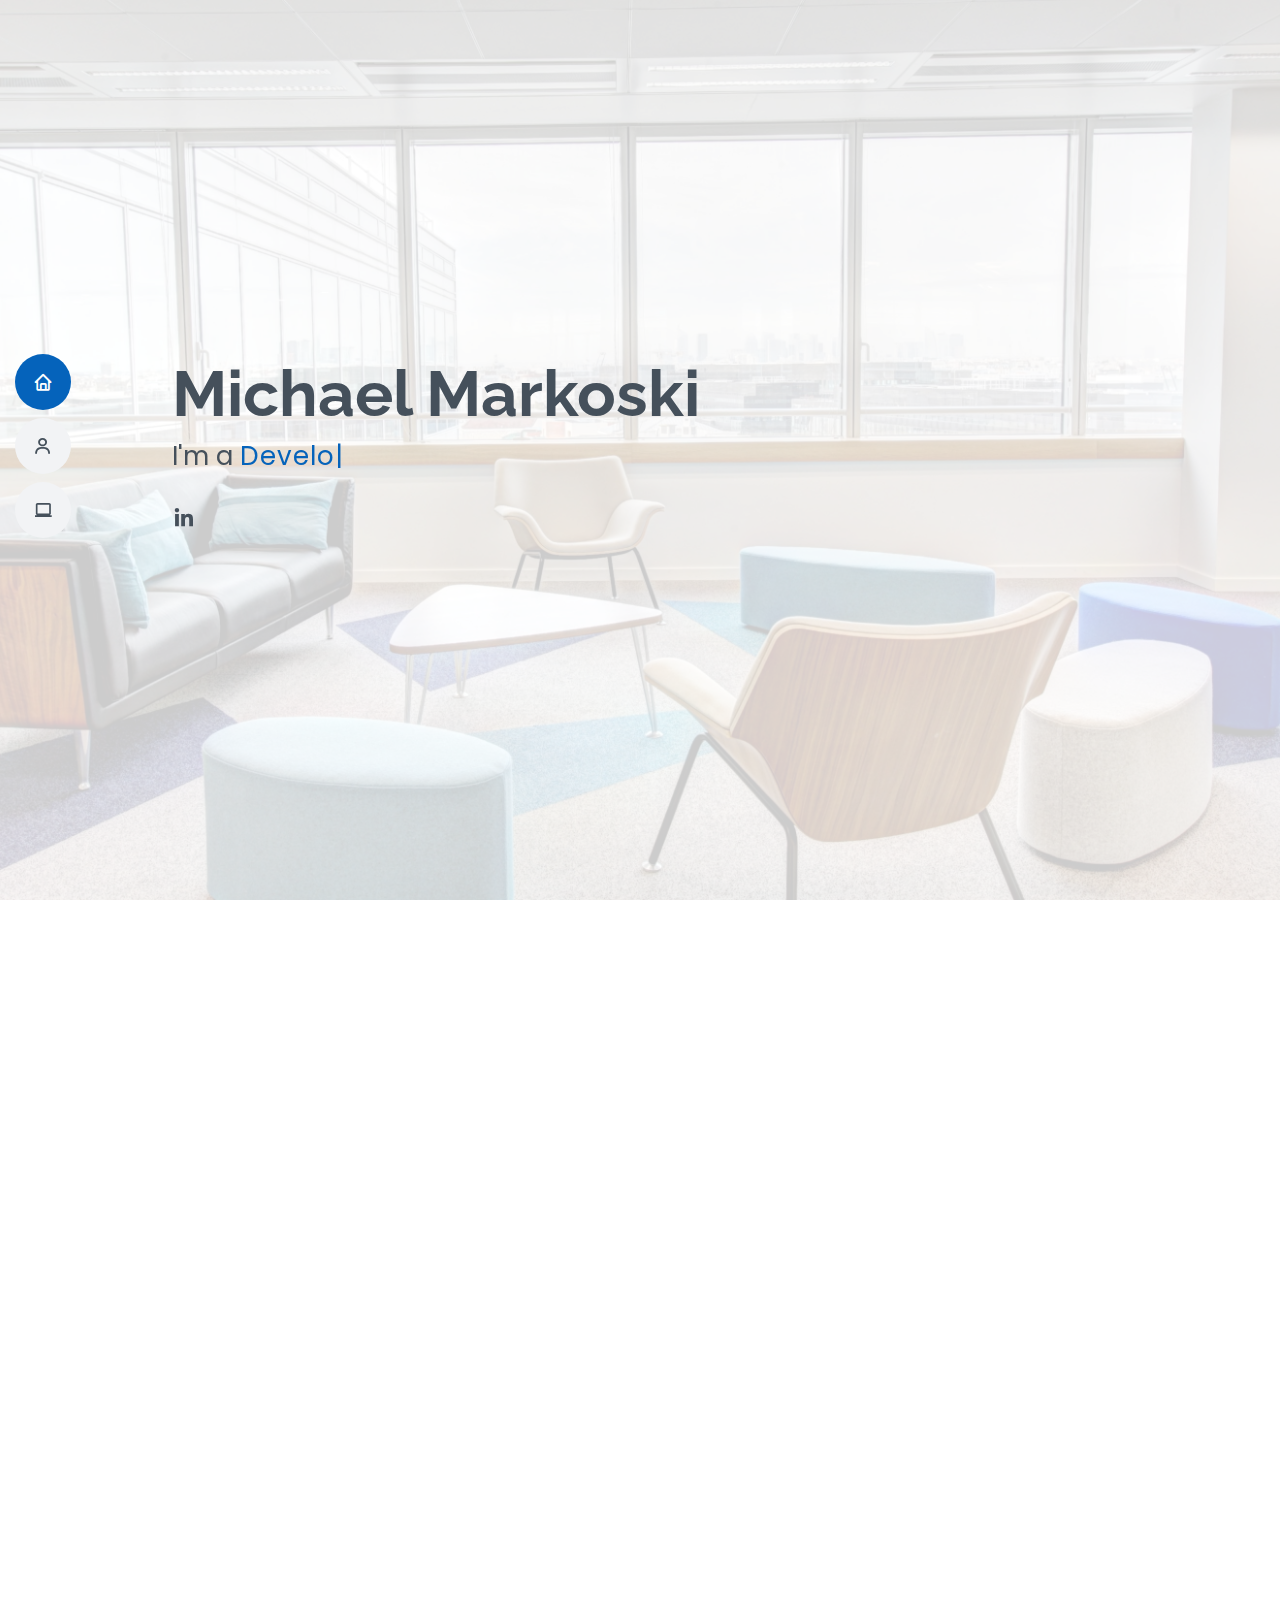
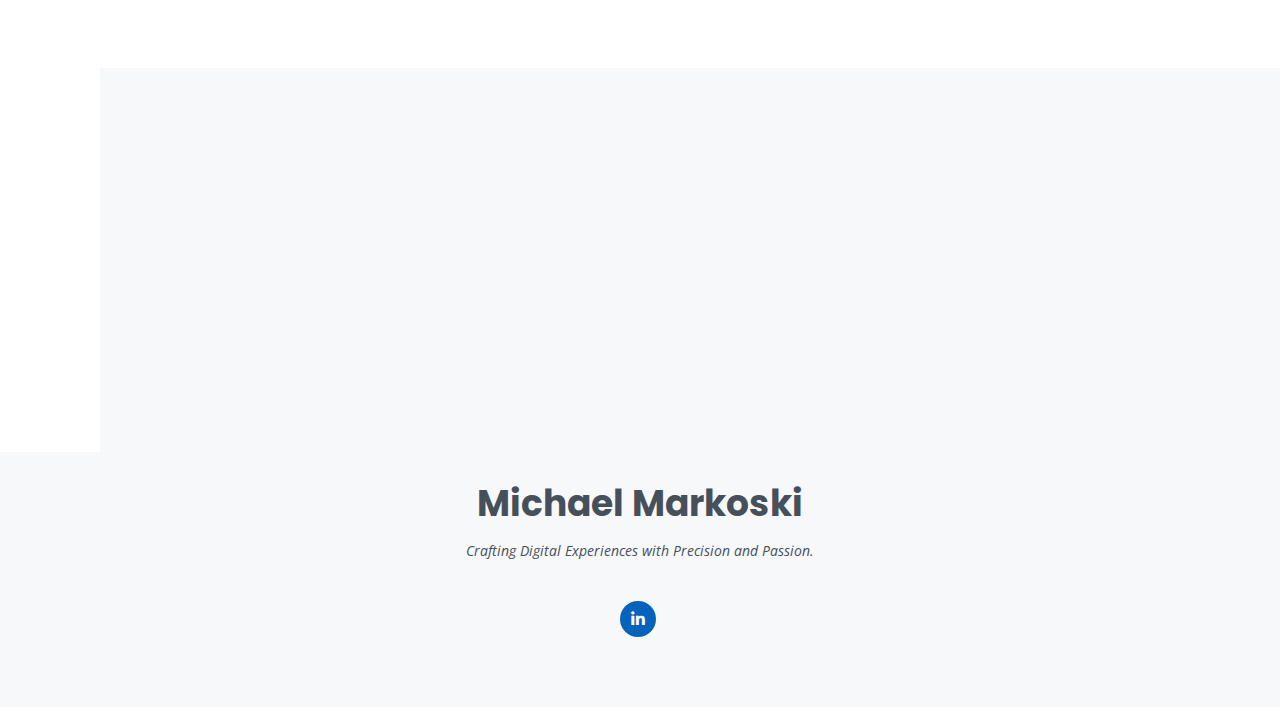
<file: index.html>
<!DOCTYPE html>
<html lang="en">

<head>
  <meta charset="utf-8">
  <meta content="width=device-width, initial-scale=1.0" name="viewport">

  <title>Michael Markoski Resume</title>
  <meta content="" name="description">
  <meta content="" name="keywords">

  <!-- Favicons -->
  <link href="assets/img/favicon.png" rel="icon">
  <link href="assets/img/apple-touch-icon.png" rel="apple-touch-icon">

  <!-- Google Fonts -->
  <link href="https://fonts.googleapis.com/css?family=Open+Sans:300,300i,400,400i,600,600i,700,700i|Raleway:300,300i,400,400i,500,500i,600,600i,700,700i|Poppins:300,300i,400,400i,500,500i,600,600i,700,700i" rel="stylesheet">

  <!-- Vendor CSS Files -->
  <link href="assets/vendor/aos/aos.css" rel="stylesheet">
  <link href="assets/vendor/bootstrap/css/bootstrap.min.css" rel="stylesheet">
  <link href="assets/vendor/bootstrap-icons/bootstrap-icons.css" rel="stylesheet">
  <link href="assets/vendor/boxicons/css/boxicons.min.css" rel="stylesheet">
  <link href="assets/vendor/glightbox/css/glightbox.min.css" rel="stylesheet">
  <link href="assets/vendor/swiper/swiper-bundle.min.css" rel="stylesheet">

  <!-- Template Main CSS File -->
  <link href="assets/css/style.css" rel="stylesheet">

</head>

<body>

  <!-- ======= Mobile nav toggle button ======= -->
  <!-- <button type="button" class="mobile-nav-toggle d-xl-none"><i class="bi bi-list mobile-nav-toggle"></i></button> -->
  <i class="bi bi-list mobile-nav-toggle d-xl-none"></i>
  <!-- ======= Header ======= -->
  <header id="header" class="d-flex flex-column justify-content-center">

    <nav id="navbar" class="navbar nav-menu">
      <ul>
        <li><a href="#hero" class="nav-link scrollto active"><i class="bx bx-home"></i> <span>Home</span></a></li>
        <li><a href="#about" class="nav-link scrollto"><i class="bx bx-user"></i> <span>About</span></a></li>
        <li><a href="#skills" class="nav-link scrollto"><i class="bx bx-laptop"></i> <span>Skills</span></a></li>
        <!-- <li><a href="#portfolio" class="nav-link scrollto"><i class="bx bx-book-content"></i> <span>Portfolio</span></a></li> -->
        <!-- <li><a href="#services" class="nav-link scrollto"><i class="bx bx-server"></i> <span>Services</span></a></li> -->
      </ul>
    </nav><!-- .nav-menu -->

  </header><!-- End Header -->

  <!-- ======= Hero Section ======= -->
  <section id="hero" class="d-flex flex-column justify-content-center">
    <div class="container" data-aos="zoom-in" data-aos-delay="100">
      <h1>Michael Markoski</h1>
      <p>I'm a <span class="typed" data-typed-items="Developer, Designer, Freelancer"></span></p>
      <div class="social-links">
        <!-- <a href="#" class="twitter"><i class="bx bxl-twitter"></i></a>
        <a href="#" class="facebook"><i class="bx bxl-facebook"></i></a>
        <a href="#" class="instagram"><i class="bx bxl-instagram"></i></a>
        <a href="#" class="google-plus"><i class="bx bxl-skype"></i></a> -->
        <a href="https://www.linkedin.com/in/exportsmedia/" class="linkedin" target="_blank"><i class="bx bxl-linkedin" aria-hidden="true"></i><span class="visually-hidden">Linkedin</span></a>
      </div>
    </div>
  </section><!-- End Hero -->

  <main id="main">

    <!-- ======= About Section ======= -->
    <section id="about" class="about">
      <div class="container" data-aos="fade-up">

        <div class="section-title">
          <h2>About</h2>
        </div>

        <div class="row">
          <div class="col-lg-4">
            <img src="assets/img/profile-img.jpg" class="img-fluid" alt="">
          </div>
          <div class="col-lg-8 pt-4 pt-lg-0 content">
            <h3>Software Engineer</h3>
            <div class="row">
              <div class="col-lg-6">
                <ul>
                  <li><i class="bi bi-chevron-right"></i> <strong>City:</strong> <span>San Diego, USA</span></li>
                </ul>
              </div>
              <!--
              <div class="col-lg-6">
                <ul>
                  <li><i class="bi bi-chevron-right"></i> <strong>Freelance:</strong> <span>Available</span></li>
                </ul>
              </div>
              -->
            </div>
            <p>
              Michael is a seasoned PHP web application developer with a passion for crafting elegant and efficient digital solutions. With over a decade of experience in the field, he has honed his skills to deliver top-notch web applications that seamlessly blend functionality, aesthetics, and performance.
            </p>
            <p>
              Throughout his career, Michael has contributed to a wide range of projects, from small startups to large enterprises. He has a keen eye for detail, a knack for understanding client needs, and a commitment to staying on the cutting edge of web development trends. His expertise extends to front-end technologies, back-end development, and database design, allowing him to create holistic solutions that meet and exceed client expectations.
            </p>
            <p>
              Michael is not only a developer but also a mentor who enjoys sharing his knowledge with others. He believes in the power of collaboration and regularly participates in open-source projects and developer communities. He thrives on challenges and is always eager to take on new and exciting projects that push the boundaries of what web applications can achieve.
            </p>
            <p>
              When he's not coding, you can find Michael exploring the latest developments in technology, enjoying outdoor adventures, or simply relaxing with a good book. His dedication to his craft and his commitment to delivering exceptional web applications make him a sought-after developer in the industry.
            </p>
          </div>
        </div>

      </div>
    </section><!-- End About Section -->

    <!-- ======= Skills Section ======= -->
    <section id="skills" class="skills section-bg">
      <div class="container" data-aos="fade-up">

        <div class="section-title">
          <h2>Skills</h2>
          <p>Crafting Digital Experiences with Precision and Passion.</p>
        </div>

        <div class="row skills-content">

            <div class="col-lg-3">
              <ul>
                <li><i class="bi bi-chevron-right"></i> <strong>HTML / CSS</strong></li>
                <li><i class="bi bi-chevron-right"></i> <strong>Javascript / jQuery</strong></li>
                <li><i class="bi bi-chevron-right"></i> <strong>PHP</strong></li>
              </ul>
            </div>
            <div class="col-lg-3">
              <ul>
                <li><i class="bi bi-chevron-right"></i> <strong>JSON</strong></li>
                <li><i class="bi bi-chevron-right"></i> <strong>REST APIs</strong></li>
                <li><i class="bi bi-chevron-right"></i> <strong>MYSQL</strong></li>
              </ul>
            </div>
            <div class="col-lg-3">
              <ul>
                <li><i class="bi bi-chevron-right"></i> <strong>Git & Github</strong></li>
                <li><i class="bi bi-chevron-right"></i> <strong>Cross-browser Compatibility</strong></li>
                <li><i class="bi bi-chevron-right"></i> <strong>Cloud & Application Security</strong></li>
              </ul>
            </div>
            <div class="col-lg-3">
              <ul>
                <li><i class="bi bi-chevron-right"></i> <strong>WordPress</strong></li>
                <li><i class="bi bi-chevron-right"></i> <strong>MVC Frameworks</strong></li>
                <li><i class="bi bi-chevron-right"></i> <strong>G-Suite / Office365</strong></li>
              </ul>
            </div>

        </div>

      </div>
    </section><!-- End Skills Section -->


    <!-- ======= Portfolio Section =======
    <section id="portfolio" class="portfolio section-bg">
      <div class="container" data-aos="fade-up">

        <div class="section-title">
          <h2>Portfolio</h2>
          <p>Magnam dolores commodi suscipit. Necessitatibus eius consequatur ex aliquid fuga eum quidem. Sit sint consectetur velit. Quisquam quos quisquam cupiditate. Et nemo qui impedit suscipit alias ea. Quia fugiat sit in iste officiis commodi quidem hic quas.</p>
        </div>

        <div class="row">
          <div class="col-lg-12 d-flex justify-content-center" data-aos="fade-up" data-aos-delay="100">
            <ul id="portfolio-flters">
              <li data-filter="*" class="filter-active">All</li>
              <li data-filter=".filter-app">App</li>
              <li data-filter=".filter-card">Card</li>
              <li data-filter=".filter-web">Web</li>
            </ul>
          </div>
        </div>

        <div class="row portfolio-container" data-aos="fade-up" data-aos-delay="200">

          <div class="col-lg-4 col-md-6 portfolio-item filter-app">
            <div class="portfolio-wrap">
              <img src="assets/img/portfolio/portfolio-1.jpg" class="img-fluid" alt="">
              <div class="portfolio-info">
                <h4>App 1</h4>
                <p>App</p>
                <div class="portfolio-links">
                  <a href="assets/img/portfolio/portfolio-1.jpg" data-gallery="portfolioGallery" class="portfolio-lightbox" title="App 1"><i class="bx bx-plus"></i></a>
                  <a href="portfolio-details.html" class="portfolio-details-lightbox" data-glightbox="type: external" title="Portfolio Details"><i class="bx bx-link"></i></a>
                </div>
              </div>
            </div>
          </div>

          <div class="col-lg-4 col-md-6 portfolio-item filter-web">
            <div class="portfolio-wrap">
              <img src="assets/img/portfolio/portfolio-2.jpg" class="img-fluid" alt="">
              <div class="portfolio-info">
                <h4>Web 3</h4>
                <p>Web</p>
                <div class="portfolio-links">
                  <a href="assets/img/portfolio/portfolio-2.jpg" data-gallery="portfolioGallery" class="portfolio-lightbox" title="Web 3"><i class="bx bx-plus"></i></a>
                  <a href="portfolio-details.html" class="portfolio-details-lightbox" data-glightbox="type: external" title="Portfolio Details"><i class="bx bx-link"></i></a>
                </div>
              </div>
            </div>
          </div>

          <div class="col-lg-4 col-md-6 portfolio-item filter-app">
            <div class="portfolio-wrap">
              <img src="assets/img/portfolio/portfolio-3.jpg" class="img-fluid" alt="">
              <div class="portfolio-info">
                <h4>App 2</h4>
                <p>App</p>
                <div class="portfolio-links">
                  <a href="assets/img/portfolio/portfolio-3.jpg" data-gallery="portfolioGallery" class="portfolio-lightbox" title="App 2"><i class="bx bx-plus"></i></a>
                  <a href="portfolio-details.html" class="portfolio-details-lightbox" data-glightbox="type: external" title="Portfolio Details"><i class="bx bx-link"></i></a>
                </div>
              </div>
            </div>
          </div>

          <div class="col-lg-4 col-md-6 portfolio-item filter-card">
            <div class="portfolio-wrap">
              <img src="assets/img/portfolio/portfolio-4.jpg" class="img-fluid" alt="">
              <div class="portfolio-info">
                <h4>Card 2</h4>
                <p>Card</p>
                <div class="portfolio-links">
                  <a href="assets/img/portfolio/portfolio-4.jpg" data-gallery="portfolioGallery" class="portfolio-lightbox" title="Card 2"><i class="bx bx-plus"></i></a>
                  <a href="portfolio-details.html" class="portfolio-details-lightbox" data-glightbox="type: external" title="Portfolio Details"><i class="bx bx-link"></i></a>
                </div>
              </div>
            </div>
          </div>

          <div class="col-lg-4 col-md-6 portfolio-item filter-web">
            <div class="portfolio-wrap">
              <img src="assets/img/portfolio/portfolio-5.jpg" class="img-fluid" alt="">
              <div class="portfolio-info">
                <h4>Web 2</h4>
                <p>Web</p>
                <div class="portfolio-links">
                  <a href="assets/img/portfolio/portfolio-5.jpg" data-gallery="portfolioGallery" class="portfolio-lightbox" title="Web 2"><i class="bx bx-plus"></i></a>
                  <a href="portfolio-details.html" class="portfolio-details-lightbox" data-glightbox="type: external" title="Portfolio Details"><i class="bx bx-link"></i></a>
                </div>
              </div>
            </div>
          </div>

          <div class="col-lg-4 col-md-6 portfolio-item filter-app">
            <div class="portfolio-wrap">
              <img src="assets/img/portfolio/portfolio-6.jpg" class="img-fluid" alt="">
              <div class="portfolio-info">
                <h4>App 3</h4>
                <p>App</p>
                <div class="portfolio-links">
                  <a href="assets/img/portfolio/portfolio-6.jpg" data-gallery="portfolioGallery" class="portfolio-lightbox" title="App 3"><i class="bx bx-plus"></i></a>
                  <a href="portfolio-details.html" class="portfolio-details-lightbox" data-glightbox="type: external" title="Portfolio Details"><i class="bx bx-link"></i></a>
                </div>
              </div>
            </div>
          </div>

          <div class="col-lg-4 col-md-6 portfolio-item filter-card">
            <div class="portfolio-wrap">
              <img src="assets/img/portfolio/portfolio-7.jpg" class="img-fluid" alt="">
              <div class="portfolio-info">
                <h4>Card 1</h4>
                <p>Card</p>
                <div class="portfolio-links">
                  <a href="assets/img/portfolio/portfolio-7.jpg" data-gallery="portfolioGallery" class="portfolio-lightbox" title="Card 1"><i class="bx bx-plus"></i></a>
                  <a href="portfolio-details.html" class="portfolio-details-lightbox" data-glightbox="type: external" title="Portfolio Details"><i class="bx bx-link"></i></a>
                </div>
              </div>
            </div>
          </div>

          <div class="col-lg-4 col-md-6 portfolio-item filter-card">
            <div class="portfolio-wrap">
              <img src="assets/img/portfolio/portfolio-8.jpg" class="img-fluid" alt="">
              <div class="portfolio-info">
                <h4>Card 3</h4>
                <p>Card</p>
                <div class="portfolio-links">
                  <a href="assets/img/portfolio/portfolio-8.jpg" data-gallery="portfolioGallery" class="portfolio-lightbox" title="Card 3"><i class="bx bx-plus"></i></a>
                  <a href="portfolio-details.html" class="portfolio-details-lightbox" data-glightbox="type: external" title="Portfolio Details"><i class="bx bx-link"></i></a>
                </div>
              </div>
            </div>
          </div>

          <div class="col-lg-4 col-md-6 portfolio-item filter-web">
            <div class="portfolio-wrap">
              <img src="assets/img/portfolio/portfolio-9.jpg" class="img-fluid" alt="">
              <div class="portfolio-info">
                <h4>Web 3</h4>
                <p>Web</p>
                <div class="portfolio-links">
                  <a href="assets/img/portfolio/portfolio-9.jpg" data-gallery="portfolioGallery" class="portfolio-lightbox" title="Web 3"><i class="bx bx-plus"></i></a>
                  <a href="portfolio-details.html" class="portfolio-details-lightbox" data-glightbox="type: external" title="Portfolio Details"><i class="bx bx-link"></i></a>
                </div>
              </div>
            </div>
          </div>

        </div>

      </div>
    </section>
    End Portfolio Section -->

    <!-- ======= Services Section ======= -->
    <!-- <section id="services" class="services">
      <div class="container" data-aos="fade-up">

        <div class="section-title">
          <h2>Services</h2>
          <p>Magnam dolores commodi suscipit. Necessitatibus eius consequatur ex aliquid fuga eum quidem. Sit sint consectetur velit. Quisquam quos quisquam cupiditate. Et nemo qui impedit suscipit alias ea. Quia fugiat sit in iste officiis commodi quidem hic quas.</p>
        </div>

        <div class="row">

          <div class="col-lg-4 col-md-6 d-flex align-items-stretch" data-aos="zoom-in" data-aos-delay="100">
            <div class="icon-box iconbox-blue">
              <div class="icon">
                <svg width="100" height="100" viewBox="0 0 600 600" xmlns="http://www.w3.org/2000/svg">
                  <path stroke="none" stroke-width="0" fill="#f5f5f5" d="M300,521.0016835830174C376.1290562159157,517.8887921683347,466.0731472004068,529.7835943286574,510.70327084640275,468.03025145048787C554.3714126377745,407.6079735673963,508.03601936045806,328.9844924480964,491.2728898941984,256.3432110539036C474.5976632858925,184.082847569629,479.9380746630129,96.60480741107993,416.23090153303,58.64404602377083C348.86323505073057,18.502131276798302,261.93793281208167,40.57373210992963,193.5410806939664,78.93577620505333C130.42746243093433,114.334589627462,98.30271207620316,179.96522072025542,76.75703585869454,249.04625023123273C51.97151888228291,328.5150500222984,13.704378332031375,421.85034740162234,66.52175969318436,486.19268352777647C119.04800174914682,550.1803526380478,217.28368757567262,524.383925680826,300,521.0016835830174"></path>
                </svg>
                <i class="bx bxl-dribbble"></i>
              </div>
              <h4><a href="">Lorem Ipsum</a></h4>
              <p>Voluptatum deleniti atque corrupti quos dolores et quas molestias excepturi</p>
            </div>
          </div>

          <div class="col-lg-4 col-md-6 d-flex align-items-stretch mt-4 mt-md-0" data-aos="zoom-in" data-aos-delay="200">
            <div class="icon-box iconbox-orange ">
              <div class="icon">
                <svg width="100" height="100" viewBox="0 0 600 600" xmlns="http://www.w3.org/2000/svg">
                  <path stroke="none" stroke-width="0" fill="#f5f5f5" d="M300,582.0697525312426C382.5290701553225,586.8405444964366,449.9789794690241,525.3245884688669,502.5850820975895,461.55621195738473C556.606425686781,396.0723002908107,615.8543463187945,314.28637112970534,586.6730223649479,234.56875336149918C558.9533121215079,158.8439757836574,454.9685369536778,164.00468322053177,381.49747125262974,130.76875717737553C312.15926192815925,99.40240125094834,248.97055460311594,18.661163978235184,179.8680185752513,50.54337015887873C110.5421016452524,82.52863877960104,119.82277516462835,180.83849132639028,109.12597500060166,256.43424936330496C100.08760227029461,320.3096726198365,92.17705696193138,384.0621239912766,124.79988738764834,439.7174275375508C164.83382741302287,508.01625554203684,220.96474134820875,577.5009287672846,300,582.0697525312426"></path>
                </svg>
                <i class="bx bx-file"></i>
              </div>
              <h4><a href="">Sed Perspiciatis</a></h4>
              <p>Duis aute irure dolor in reprehenderit in voluptate velit esse cillum dolore</p>
            </div>
          </div>

          <div class="col-lg-4 col-md-6 d-flex align-items-stretch mt-4 mt-lg-0" data-aos="zoom-in" data-aos-delay="300">
            <div class="icon-box iconbox-pink">
              <div class="icon">
                <svg width="100" height="100" viewBox="0 0 600 600" xmlns="http://www.w3.org/2000/svg">
                  <path stroke="none" stroke-width="0" fill="#f5f5f5" d="M300,541.5067337569781C382.14930387511276,545.0595476570109,479.8736841581634,548.3450877840088,526.4010558755058,480.5488172755941C571.5218469581645,414.80211281144784,517.5187510058486,332.0715597781072,496.52539010469104,255.14436215662573C477.37192572678356,184.95920475031193,473.57363656557914,105.61284051026155,413.0603344069578,65.22779650032875C343.27470386102294,18.654635553484475,251.2091493199835,5.337323636656869,175.0934190732945,40.62881213300186C97.87086631185822,76.43348514350839,51.98124368387456,156.15599469081315,36.44837278890362,239.84606092416172C21.716077023791087,319.22268207091537,43.775223500013084,401.1760424656574,96.891909868211,461.97329694683043C147.22146801428983,519.5804099606455,223.5754009179313,538.201503339737,300,541.5067337569781"></path>
                </svg>
                <i class="bx bx-tachometer"></i>
              </div>
              <h4><a href="">Magni Dolores</a></h4>
              <p>Excepteur sint occaecat cupidatat non proident, sunt in culpa qui officia</p>
            </div>
          </div>

          <div class="col-lg-4 col-md-6 d-flex align-items-stretch mt-4" data-aos="zoom-in" data-aos-delay="100">
            <div class="icon-box iconbox-yellow">
              <div class="icon">
                <svg width="100" height="100" viewBox="0 0 600 600" xmlns="http://www.w3.org/2000/svg">
                  <path stroke="none" stroke-width="0" fill="#f5f5f5" d="M300,503.46388370962813C374.79870501325706,506.71871716319447,464.8034551963731,527.1746412648533,510.4981551193396,467.86667711651364C555.9287308511215,408.9015244558933,512.6030010748507,327.5744911775523,490.211057578863,256.5855673507754C471.097692560561,195.9906835881958,447.69079081568157,138.11976852964426,395.19560036434837,102.3242989838813C329.3053358748298,57.3949838291264,248.02791733380457,8.279543830951368,175.87071277845988,42.242879143198664C103.41431057327972,76.34704239035025,93.79494320519305,170.9812938413882,81.28167332365135,250.07896920659033C70.17666984294237,320.27484674793965,64.84698225790005,396.69656628748305,111.28512138212992,450.4950937839243C156.20124167950087,502.5303643271138,231.32542653798444,500.4755392045468,300,503.46388370962813"></path>
                </svg>
                <i class="bx bx-layer"></i>
              </div>
              <h4><a href="">Nemo Enim</a></h4>
              <p>At vero eos et accusamus et iusto odio dignissimos ducimus qui blanditiis</p>
            </div>
          </div>

          <div class="col-lg-4 col-md-6 d-flex align-items-stretch mt-4" data-aos="zoom-in" data-aos-delay="200">
            <div class="icon-box iconbox-red">
              <div class="icon">
                <svg width="100" height="100" viewBox="0 0 600 600" xmlns="http://www.w3.org/2000/svg">
                  <path stroke="none" stroke-width="0" fill="#f5f5f5" d="M300,532.3542879108572C369.38199826031484,532.3153073249985,429.10787420159085,491.63046689027357,474.5244479745417,439.17860296908856C522.8885846962883,383.3225815378663,569.1668002868075,314.3205725914397,550.7432151929288,242.7694973846089C532.6665558377875,172.5657663291529,456.2379748765914,142.6223662098291,390.3689995646985,112.34683881706744C326.66090330228417,83.06452184765237,258.84405631176094,53.51806209861945,193.32584062364296,78.48882559362697C121.61183558270385,105.82097193414197,62.805066853699245,167.19869350419734,48.57481801355237,242.6138429142374C34.843463184063346,315.3850353017275,76.69343916112496,383.4422959591041,125.22947124332185,439.3748458443577C170.7312796277747,491.8107796887764,230.57421082200815,532.3932930995766,300,532.3542879108572"></path>
                </svg>
                <i class="bx bx-slideshow"></i>
              </div>
              <h4><a href="">Dele Cardo</a></h4>
              <p>Quis consequatur saepe eligendi voluptatem consequatur dolor consequuntur</p>
            </div>
          </div>

          <div class="col-lg-4 col-md-6 d-flex align-items-stretch mt-4" data-aos="zoom-in" data-aos-delay="300">
            <div class="icon-box iconbox-teal">
              <div class="icon">
                <svg width="100" height="100" viewBox="0 0 600 600" xmlns="http://www.w3.org/2000/svg">
                  <path stroke="none" stroke-width="0" fill="#f5f5f5" d="M300,566.797414625762C385.7384707136149,576.1784315230908,478.7894351017131,552.8928747891023,531.9192734346935,484.94944893311C584.6109503024035,417.5663521118492,582.489472248146,322.67544863468447,553.9536738515405,242.03673114598146C529.1557734026468,171.96086150256528,465.24506316201064,127.66468636344209,395.9583748389544,100.7403814666027C334.2173773831606,76.7482773500951,269.4350130405921,84.62216499799875,207.1952322260088,107.2889140133804C132.92018162631612,134.33871894543012,41.79353780512637,160.00259165414826,22.644507872594943,236.69541883565114C3.319112789854554,314.0945973066697,72.72355303640163,379.243833228382,124.04198916343866,440.3218312028393C172.9286146004772,498.5055451809895,224.45579914871206,558.5317968840102,300,566.797414625762"></path>
                </svg>
                <i class="bx bx-arch"></i>
              </div>
              <h4><a href="">Divera Don</a></h4>
              <p>Modi nostrum vel laborum. Porro fugit error sit minus sapiente sit aspernatur</p>
            </div>
          </div>

        </div>

      </div>
    </section> -->
    <!-- End Services Section -->

  </main><!-- End #main -->

  <!-- ======= Footer ======= -->
  <footer id="footer">
    <div class="container">
      <h3>Michael Markoski</h3>
      <p>Crafting Digital Experiences with Precision and Passion.</p>
      <div class="social-links">
        <a href="https://www.linkedin.com/in/exportsmedia/" class="linkedin" target="_blank"><i class="bx bxl-linkedin" aria-hidden="true"></i><span class="visually-hidden">Linkedin</span></a>
      </div>
    </div>
  </footer><!-- End Footer -->

  <div id="preloader"></div>
  <a href="#" class="back-to-top d-flex align-items-center justify-content-center"><i class="bi bi-arrow-up-short"></i></a>

  <!-- Vendor JS Files -->
  <script src="assets/vendor/purecounter/purecounter.js"></script>
  <script src="assets/vendor/aos/aos.js"></script>
  <script src="assets/vendor/bootstrap/js/bootstrap.bundle.min.js"></script>
  <script src="assets/vendor/glightbox/js/glightbox.min.js"></script>
  <script src="assets/vendor/isotope-layout/isotope.pkgd.min.js"></script>
  <script src="assets/vendor/swiper/swiper-bundle.min.js"></script>
  <script src="assets/vendor/typed.js/typed.min.js"></script>
  <script src="assets/vendor/waypoints/noframework.waypoints.js"></script>
  <script src="assets/vendor/php-email-form/validate.js"></script>

  <!-- Template Main JS File -->
  <script src="assets/js/main.js"></script>

</body>

</html>
</file>
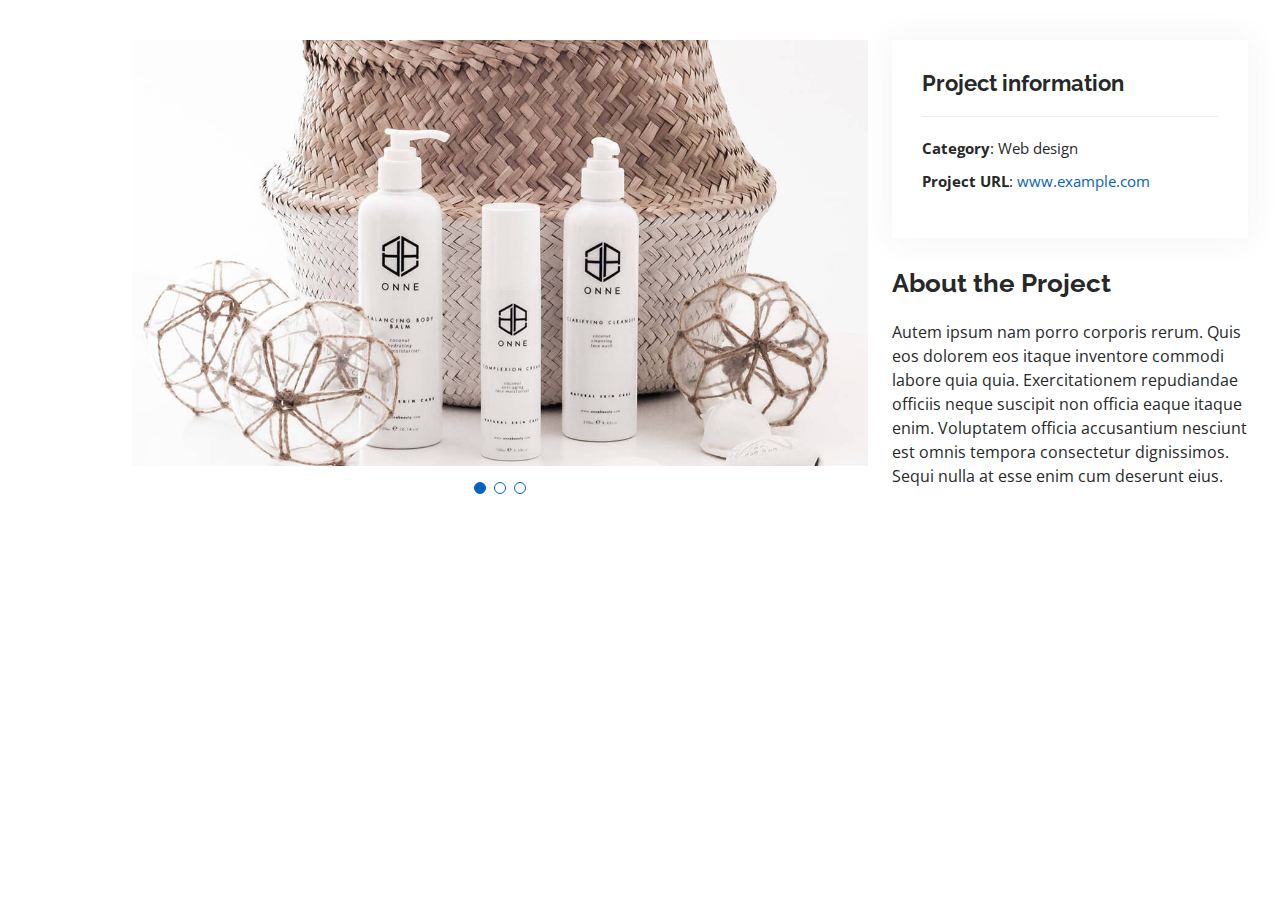
<file: portfolio-details.html>
<!DOCTYPE html>
<html lang="en">

<head>
  <meta charset="utf-8">
  <meta content="width=device-width, initial-scale=1.0" name="viewport">

  <title>Michael Markoski Resume</title>
  <meta content="" name="description">
  <meta content="" name="keywords">

  <!-- Favicons -->
  <link href="assets/img/favicon.png" rel="icon">
  <link href="assets/img/apple-touch-icon.png" rel="apple-touch-icon">

  <!-- Google Fonts -->
  <link href="https://fonts.googleapis.com/css?family=Open+Sans:300,300i,400,400i,600,600i,700,700i|Raleway:300,300i,400,400i,500,500i,600,600i,700,700i|Poppins:300,300i,400,400i,500,500i,600,600i,700,700i" rel="stylesheet">

  <!-- Vendor CSS Files -->
  <link href="assets/vendor/aos/aos.css" rel="stylesheet">
  <link href="assets/vendor/bootstrap/css/bootstrap.min.css" rel="stylesheet">
  <link href="assets/vendor/bootstrap-icons/bootstrap-icons.css" rel="stylesheet">
  <link href="assets/vendor/boxicons/css/boxicons.min.css" rel="stylesheet">
  <link href="assets/vendor/glightbox/css/glightbox.min.css" rel="stylesheet">
  <link href="assets/vendor/swiper/swiper-bundle.min.css" rel="stylesheet">

  <!-- Template Main CSS File -->
  <link href="assets/css/style.css" rel="stylesheet">

</head>

<body>

  <main id="main">

    <!-- ======= Portfolio Details Section ======= -->
    <section id="portfolio-details" class="portfolio-details">
      <div class="container">

        <div class="row gy-4">

          <div class="col-lg-8">
            <div class="portfolio-details-slider swiper">
              <div class="swiper-wrapper align-items-center">

                <div class="swiper-slide">
                  <img src="assets/img/portfolio/portfolio-details-1.jpg" alt="">
                </div>

                <div class="swiper-slide">
                  <img src="assets/img/portfolio/portfolio-details-2.jpg" alt="">
                </div>

                <div class="swiper-slide">
                  <img src="assets/img/portfolio/portfolio-details-3.jpg" alt="">
                </div>

              </div>
              <div class="swiper-pagination"></div>
            </div>
          </div>

          <div class="col-lg-4">
            <div class="portfolio-info">
              <h3>Project information</h3>
              <ul>
                <li><strong>Category</strong>: Web design</li>
                <li><strong>Project URL</strong>: <a href="#">www.example.com</a></li>
              </ul>
            </div>
            <div class="portfolio-description">
              <h2>About the Project</h2>
              <p>
                Autem ipsum nam porro corporis rerum. Quis eos dolorem eos itaque inventore commodi labore quia quia. Exercitationem repudiandae officiis neque suscipit non officia eaque itaque enim. Voluptatem officia accusantium nesciunt est omnis tempora consectetur dignissimos. Sequi nulla at esse enim cum deserunt eius.
              </p>
            </div>
          </div>

        </div>

      </div>
    </section><!-- End Portfolio Details Section -->

  </main><!-- End #main -->

  <div id="preloader"></div>
  <a href="#" class="back-to-top d-flex align-items-center justify-content-center"><i class="bi bi-arrow-up-short"></i></a>

  <!-- Vendor JS Files -->
  <script src="assets/vendor/purecounter/purecounter.js"></script>
  <script src="assets/vendor/aos/aos.js"></script>
  <script src="assets/vendor/bootstrap/js/bootstrap.bundle.min.js"></script>
  <script src="assets/vendor/glightbox/js/glightbox.min.js"></script>
  <script src="assets/vendor/isotope-layout/isotope.pkgd.min.js"></script>
  <script src="assets/vendor/swiper/swiper-bundle.min.js"></script>
  <script src="assets/vendor/typed.js/typed.min.js"></script>
  <script src="assets/vendor/waypoints/noframework.waypoints.js"></script>
  <script src="assets/vendor/php-email-form/validate.js"></script>

  <!-- Template Main JS File -->
  <script src="assets/js/main.js"></script>

</body>

</html>
</file>
<file: assets/css/style.css>
/*--------------------------------------------------------------
# General
--------------------------------------------------------------*/
body {
  font-family: "Open Sans", sans-serif;
  color: #272829;
}

a {
  color: #0563bb;
  text-decoration: none;
}

a:hover {
  color: #067ded;
  text-decoration: none;
}

h1, h2, h3, h4, h5, h6 {
  font-family: "Raleway", sans-serif;
}

/*--------------------------------------------------------------
# Back to top button
--------------------------------------------------------------*/
.back-to-top {
  position: fixed;
  visibility: hidden;
  opacity: 0;
  right: 15px;
  bottom: 15px;
  z-index: 996;
  background: #0563bb;
  width: 40px;
  height: 40px;
  border-radius: 50px;
  transition: all 0.4s;
}
.back-to-top i {
  font-size: 28px;
  color: #fff;
  line-height: 0;
}
.back-to-top:hover {
  background: #0678e3;
  color: #fff;
}
.back-to-top.active {
  visibility: visible;
  opacity: 1;
}

/*--------------------------------------------------------------
# Preloader
--------------------------------------------------------------*/
#preloader {
  position: fixed;
  top: 0;
  left: 0;
  right: 0;
  bottom: 0;
  z-index: 9999;
  overflow: hidden;
  background: #fff;
}

#preloader:before {
  content: "";
  position: fixed;
  top: calc(50% - 30px);
  left: calc(50% - 30px);
  border: 6px solid #0563bb;
  border-top-color: #fff;
  border-bottom-color: #fff;
  border-radius: 50%;
  width: 60px;
  height: 60px;
  -webkit-animation: animate-preloader 1s linear infinite;
  animation: animate-preloader 1s linear infinite;
}

@-webkit-keyframes animate-preloader {
  0% {
    transform: rotate(0deg);
  }
  100% {
    transform: rotate(360deg);
  }
}

@keyframes animate-preloader {
  0% {
    transform: rotate(0deg);
  }
  100% {
    transform: rotate(360deg);
  }
}
/*--------------------------------------------------------------
# Disable aos animation delay on mobile devices
--------------------------------------------------------------*/
@media screen and (max-width: 768px) {
  [data-aos-delay] {
    transition-delay: 0 !important;
  }
}
/*--------------------------------------------------------------
# Header
--------------------------------------------------------------*/
#header {
  position: fixed;
  top: 0;
  left: 0;
  bottom: 0;
  z-index: 9997;
  transition: all 0.5s;
  padding: 15px;
  overflow-y: auto;
}
@media (max-width: 992px) {
  #header {
    width: 300px;
    background: #fff;
    border-right: 1px solid #e6e9ec;
    left: -300px;
  }
}

@media (min-width: 992px) {
  #main {
    margin-left: 100px;
  }
}
/*--------------------------------------------------------------
# Navigation Menu
--------------------------------------------------------------*/
/**
* Desktop Navigation 
*/
.nav-menu {
  padding: 0;
  display: block;
}
.nav-menu * {
  margin: 0;
  padding: 0;
  list-style: none;
}
.nav-menu > ul > li {
  position: relative;
  white-space: nowrap;
}
.nav-menu a, .nav-menu a:focus {
  display: flex;
  align-items: center;
  color: #45505b;
  padding: 10px 18px;
  margin-bottom: 8px;
  transition: 0.3s;
  font-size: 15px;
  border-radius: 50px;
  background: #f2f3f5;
  height: 56px;
  width: 100%;
  overflow: hidden;
  transition: 0.3s;
}
.nav-menu a i, .nav-menu a:focus i {
  font-size: 20px;
}
.nav-menu a span, .nav-menu a:focus span {
  padding: 0 5px 0 7px;
  color: #45505b;
}
@media (min-width: 992px) {
  .nav-menu a, .nav-menu a:focus {
    width: 56px;
  }
  .nav-menu a span, .nav-menu a:focus span {
    display: none;
    color: #fff;
  }
}
.nav-menu a:hover, .nav-menu .active, .nav-menu .active:focus, .nav-menu li:hover > a {
  color: #fff;
  background: #0563bb;
}
.nav-menu a:hover span, .nav-menu .active span, .nav-menu .active:focus span, .nav-menu li:hover > a span {
  color: #fff;
}
.nav-menu a:hover, .nav-menu li:hover > a {
  width: 100%;
  color: #fff;
}
.nav-menu a:hover span, .nav-menu li:hover > a span {
  display: block;
}

/**
* Mobile Navigation 
*/
.mobile-nav-toggle {
  position: fixed;
  right: 10px;
  top: 10px;
  z-index: 9998;
  border: 0;
  background: none;
  font-size: 28px;
  transition: all 0.4s;
  outline: none !important;
  line-height: 0;
  cursor: pointer;
  border-radius: 50px;
  padding: 5px;
}
.mobile-nav-toggle i {
  color: #45505b;
}

.mobile-nav-active {
  overflow: hidden;
}
.mobile-nav-active #header {
  left: 0;
}
.mobile-nav-active .mobile-nav-toggle {
  color: #fff;
  background-color: #0563bb;
}

/*--------------------------------------------------------------
# Hero Section
--------------------------------------------------------------*/
#hero {
  width: 100%;
  height: 100vh;
  background: url("../img/hero-bg.jpg") top right no-repeat;
  background-size: cover;
  position: relative;
}
@media (min-width: 992px) {
  #hero {
    padding-left: 160px;
  }
}
#hero:before {
  content: "";
  background: rgba(255, 255, 255, 0.8);
  position: absolute;
  bottom: 0;
  top: 0;
  left: 0;
  right: 0;
}
#hero h1 {
  margin: 0;
  font-size: 64px;
  font-weight: 700;
  line-height: 56px;
  color: #45505b;
}
#hero p {
  color: #45505b;
  margin: 15px 0 0 0;
  font-size: 26px;
  font-family: "Poppins", sans-serif;
}
#hero p span {
  color: #0563bb;
  letter-spacing: 1px;
}
#hero .social-links {
  margin-top: 30px;
}
#hero .social-links a {
  font-size: 24px;
  display: inline-block;
  color: #45505b;
  line-height: 1;
  margin-right: 20px;
  transition: 0.3s;
}
#hero .social-links a:hover {
  color: #0563bb;
}
@media (max-width: 992px) {
  #hero {
    text-align: center;
  }
  #hero h1 {
    font-size: 32px;
    line-height: 36px;
  }
  #hero p {
    margin-top: 10px;
    font-size: 20px;
    line-height: 24px;
  }
}

/*--------------------------------------------------------------
# Sections General
--------------------------------------------------------------*/
section {
  padding: 60px 0;
  overflow: hidden;
}

.section-title {
  text-align: center;
  padding-bottom: 30px;
}
.section-title h2 {
  font-size: 32px;
  font-weight: bold;
  text-transform: uppercase;
  margin-bottom: 20px;
  padding-bottom: 20px;
  position: relative;
  color: #45505b;
}
.section-title h2::before {
  content: "";
  position: absolute;
  display: block;
  width: 120px;
  height: 1px;
  background: #ddd;
  bottom: 1px;
  left: calc(50% - 60px);
}
.section-title h2::after {
  content: "";
  position: absolute;
  display: block;
  width: 40px;
  height: 3px;
  background: #0563bb;
  bottom: 0;
  left: calc(50% - 20px);
}
.section-title p {
  margin-bottom: 0;
}

/*--------------------------------------------------------------
# About
--------------------------------------------------------------*/
.about .content h3 {
  font-weight: 700;
  font-size: 26px;
  color: #728394;
}
.about .content ul {
  list-style: none;
  padding: 0;
}
.about .content ul li {
  margin-bottom: 20px;
  display: flex;
  align-items: center;
}
.about .content ul strong {
  margin-right: 10px;
}
.about .content ul i {
  font-size: 16px;
  margin-right: 5px;
  color: #0563bb;
  line-height: 0;
}
.about .content p:last-child {
  margin-bottom: 0;
}

/*--------------------------------------------------------------
# Skills
--------------------------------------------------------------*/
#skills {
  background-color: #f7f8f9;
}
.skills .skills-content h3 {
  font-weight: 700;
  font-size: 26px;
  color: #728394;
}
.skills .skills-content ul {
  list-style: none;
  padding: 0;
}
.skills .skills-content ul li {
  margin-bottom: 20px;
  display: flex;
  align-items: center;
}
.skills .skills-content ul strong {
  margin-right: 10px;
}
.skills .skills-content ul i {
  font-size: 16px;
  margin-right: 5px;
  color: #0563bb;
  line-height: 0;
}
.skills .skills-content p:last-child {
  margin-bottom: 0;
}

/*--------------------------------------------------------------
# Facts
--------------------------------------------------------------*/
.facts .count-box {
  padding: 30px 30px 25px 30px;
  margin-top: 30px;
  width: 100%;
  position: relative;
  text-align: center;
  background: #fff;
}
.facts .count-box i {
  position: absolute;
  top: -25px;
  left: 50%;
  transform: translateX(-50%);
  font-size: 24px;
  background: #0563bb;
  color: #fff;
  border-radius: 50px;
  display: inline-flex;
  align-items: center;
  justify-content: center;
  width: 48px;
  height: 48px;
}
.facts .count-box span {
  font-size: 36px;
  display: block;
  font-weight: 600;
  color: #011426;
}
.facts .count-box p {
  padding: 0;
  margin: 0;
  font-family: "Raleway", sans-serif;
  font-size: 14px;
}

/*--------------------------------------------------------------
# Resume
--------------------------------------------------------------*/
.resume .resume-title {
  font-size: 26px;
  font-weight: 700;
  margin-top: 20px;
  margin-bottom: 20px;
  color: #45505b;
}
.resume .resume-item {
  padding: 0 0 20px 20px;
  margin-top: -2px;
  border-left: 2px solid #0563bb;
  position: relative;
}
.resume .resume-item h4 {
  line-height: 18px;
  font-size: 18px;
  font-weight: 600;
  text-transform: uppercase;
  font-family: "Poppins", sans-serif;
  color: #0563bb;
  margin-bottom: 10px;
}
.resume .resume-item h5 {
  font-size: 16px;
  background: #f7f8f9;
  padding: 5px 15px;
  display: inline-block;
  font-weight: 600;
  margin-bottom: 10px;
}
.resume .resume-item ul {
  padding-left: 20px;
}
.resume .resume-item ul li {
  padding-bottom: 10px;
}
.resume .resume-item:last-child {
  padding-bottom: 0;
}
.resume .resume-item::before {
  content: "";
  position: absolute;
  width: 16px;
  height: 16px;
  border-radius: 50px;
  left: -9px;
  top: 0;
  background: #fff;
  border: 2px solid #0563bb;
}

/*--------------------------------------------------------------
# Portfolio
--------------------------------------------------------------*/
.portfolio .portfolio-item {
  margin-bottom: 30px;
}
.portfolio #portfolio-flters {
  padding: 0;
  margin: 0 auto 25px auto;
  list-style: none;
  text-align: center;
  background: #fff;
  border-radius: 50px;
  padding: 2px 15px;
}
.portfolio #portfolio-flters li {
  cursor: pointer;
  display: inline-block;
  padding: 10px 15px;
  font-size: 14px;
  font-weight: 600;
  line-height: 1;
  text-transform: uppercase;
  color: #272829;
  margin-bottom: 5px;
  transition: all 0.3s ease-in-out;
}
.portfolio #portfolio-flters li:hover, .portfolio #portfolio-flters li.filter-active {
  color: #0563bb;
}
.portfolio #portfolio-flters li:last-child {
  margin-right: 0;
}
.portfolio .portfolio-wrap {
  transition: 0.3s;
  position: relative;
  overflow: hidden;
  z-index: 1;
  background: rgba(69, 80, 91, 0.8);
}
.portfolio .portfolio-wrap::before {
  content: "";
  background: rgba(255, 255, 255, 0.7);
  position: absolute;
  left: 30px;
  right: 30px;
  top: 30px;
  bottom: 30px;
  transition: all ease-in-out 0.3s;
  z-index: 2;
  opacity: 0;
}
.portfolio .portfolio-wrap .portfolio-info {
  opacity: 0;
  position: absolute;
  top: 0;
  left: 0;
  right: 0;
  bottom: 0;
  text-align: center;
  z-index: 3;
  transition: all ease-in-out 0.3s;
  display: flex;
  flex-direction: column;
  justify-content: center;
  align-items: center;
}
.portfolio .portfolio-wrap .portfolio-info::before {
  display: block;
  content: "";
  width: 48px;
  height: 48px;
  position: absolute;
  top: 35px;
  left: 35px;
  border-top: 3px solid #d7dce1;
  border-left: 3px solid #d7dce1;
  transition: all 0.5s ease 0s;
  z-index: 9994;
}
.portfolio .portfolio-wrap .portfolio-info::after {
  display: block;
  content: "";
  width: 48px;
  height: 48px;
  position: absolute;
  bottom: 35px;
  right: 35px;
  border-bottom: 3px solid #d7dce1;
  border-right: 3px solid #d7dce1;
  transition: all 0.5s ease 0s;
  z-index: 9994;
}
.portfolio .portfolio-wrap .portfolio-info h4 {
  font-size: 20px;
  color: #45505b;
  font-weight: 600;
}
.portfolio .portfolio-wrap .portfolio-info p {
  color: #45505b;
  font-size: 14px;
  text-transform: uppercase;
  padding: 0;
  margin: 0;
}
.portfolio .portfolio-wrap .portfolio-links {
  text-align: center;
  z-index: 4;
}
.portfolio .portfolio-wrap .portfolio-links a {
  color: #45505b;
  margin: 0 2px;
  font-size: 28px;
  display: inline-block;
  transition: 0.3s;
}
.portfolio .portfolio-wrap .portfolio-links a:hover {
  color: #148af9;
}
.portfolio .portfolio-wrap:hover::before {
  top: 0;
  left: 0;
  right: 0;
  bottom: 0;
  opacity: 1;
}
.portfolio .portfolio-wrap:hover .portfolio-info {
  opacity: 1;
}
.portfolio .portfolio-wrap:hover .portfolio-info::before {
  top: 15px;
  left: 15px;
}
.portfolio .portfolio-wrap:hover .portfolio-info::after {
  bottom: 15px;
  right: 15px;
}

/*--------------------------------------------------------------
# Portfolio Details
--------------------------------------------------------------*/
.portfolio-details {
  padding-top: 40px;
}
.portfolio-details .portfolio-details-slider img {
  width: 100%;
}
.portfolio-details .portfolio-details-slider .swiper-pagination {
  margin-top: 20px;
  position: relative;
}
.portfolio-details .portfolio-details-slider .swiper-pagination .swiper-pagination-bullet {
  width: 12px;
  height: 12px;
  background-color: #fff;
  opacity: 1;
  border: 1px solid #0563bb;
}
.portfolio-details .portfolio-details-slider .swiper-pagination .swiper-pagination-bullet-active {
  background-color: #0563bb;
}
.portfolio-details .portfolio-info {
  padding: 30px;
  box-shadow: 0px 0 30px rgba(69, 80, 91, 0.08);
}
.portfolio-details .portfolio-info h3 {
  font-size: 22px;
  font-weight: 700;
  margin-bottom: 20px;
  padding-bottom: 20px;
  border-bottom: 1px solid #eee;
}
.portfolio-details .portfolio-info ul {
  list-style: none;
  padding: 0;
  font-size: 15px;
}
.portfolio-details .portfolio-info ul li + li {
  margin-top: 10px;
}
.portfolio-details .portfolio-description {
  padding-top: 30px;
}
.portfolio-details .portfolio-description h2 {
  font-size: 26px;
  font-weight: 700;
  margin-bottom: 20px;
}
.portfolio-details .portfolio-description p {
  padding: 0;
}

/*--------------------------------------------------------------
# Services
--------------------------------------------------------------*/
.services .icon-box {
  text-align: center;
  padding: 70px 20px 80px 20px;
  transition: all ease-in-out 0.3s;
  background: #fff;
  box-shadow: 0px 5px 90px 0px rgba(110, 123, 131, 0.05);
}
.services .icon-box .icon {
  margin: 0 auto;
  width: 100px;
  height: 100px;
  display: flex;
  align-items: center;
  justify-content: center;
  transition: ease-in-out 0.3s;
  position: relative;
}
.services .icon-box .icon i {
  font-size: 36px;
  transition: 0.5s;
  position: relative;
}
.services .icon-box .icon svg {
  position: absolute;
  top: 0;
  left: 0;
}
.services .icon-box .icon svg path {
  transition: 0.5s;
  fill: #f5f5f5;
}
.services .icon-box h4 {
  font-weight: 600;
  margin: 10px 0 15px 0;
  font-size: 22px;
}
.services .icon-box h4 a {
  color: #45505b;
  transition: ease-in-out 0.3s;
}
.services .icon-box p {
  line-height: 24px;
  font-size: 14px;
  margin-bottom: 0;
}
.services .icon-box:hover {
  border-color: #fff;
  box-shadow: 0px 0 35px 0 rgba(0, 0, 0, 0.08);
}
.services .iconbox-blue i {
  color: #47aeff;
}
.services .iconbox-blue:hover .icon i {
  color: #fff;
}
.services .iconbox-blue:hover .icon path {
  fill: #47aeff;
}
.services .iconbox-orange i {
  color: #ffa76e;
}
.services .iconbox-orange:hover .icon i {
  color: #fff;
}
.services .iconbox-orange:hover .icon path {
  fill: #ffa76e;
}
.services .iconbox-pink i {
  color: #e80368;
}
.services .iconbox-pink:hover .icon i {
  color: #fff;
}
.services .iconbox-pink:hover .icon path {
  fill: #e80368;
}
.services .iconbox-yellow i {
  color: #ffbb2c;
}
.services .iconbox-yellow:hover .icon i {
  color: #fff;
}
.services .iconbox-yellow:hover .icon path {
  fill: #ffbb2c;
}
.services .iconbox-red i {
  color: #ff5828;
}
.services .iconbox-red:hover .icon i {
  color: #fff;
}
.services .iconbox-red:hover .icon path {
  fill: #ff5828;
}
.services .iconbox-teal i {
  color: #11dbcf;
}
.services .iconbox-teal:hover .icon i {
  color: #fff;
}
.services .iconbox-teal:hover .icon path {
  fill: #11dbcf;
}

/*--------------------------------------------------------------
# Testimonials
--------------------------------------------------------------*/
.testimonials .section-header {
  margin-bottom: 40px;
}
.testimonials .testimonials-carousel, .testimonials .testimonials-slider {
  overflow: hidden;
}
.testimonials .testimonial-item {
  text-align: center;
}
.testimonials .testimonial-item .testimonial-img {
  width: 120px;
  border-radius: 50%;
  border: 4px solid #fff;
  margin: 0 auto;
}
.testimonials .testimonial-item h3 {
  font-size: 20px;
  font-weight: bold;
  margin: 10px 0 5px 0;
  color: #111;
}
.testimonials .testimonial-item h4 {
  font-size: 14px;
  color: #999;
  margin: 0 0 15px 0;
}
.testimonials .testimonial-item .quote-icon-left, .testimonials .testimonial-item .quote-icon-right {
  color: #90c8fc;
  font-size: 26px;
}
.testimonials .testimonial-item .quote-icon-left {
  display: inline-block;
  left: -5px;
  position: relative;
}
.testimonials .testimonial-item .quote-icon-right {
  display: inline-block;
  right: -5px;
  position: relative;
  top: 10px;
}
.testimonials .testimonial-item p {
  font-style: italic;
  margin: 0 auto 15px auto;
}
.testimonials .swiper-pagination {
  margin-top: 20px;
  position: relative;
}
.testimonials .swiper-pagination .swiper-pagination-bullet {
  width: 12px;
  height: 12px;
  background-color: #fff;
  opacity: 1;
  border: 1px solid #0563bb;
}
.testimonials .swiper-pagination .swiper-pagination-bullet-active {
  background-color: #0563bb;
}
@media (min-width: 992px) {
  .testimonials .testimonial-item p {
    width: 80%;
  }
}

/*--------------------------------------------------------------
# Contact
--------------------------------------------------------------*/
.contact .info {
  width: 100%;
  background: #fff;
}
.contact .info i {
  font-size: 20px;
  color: #0563bb;
  float: left;
  width: 44px;
  height: 44px;
  background: #eef7ff;
  display: flex;
  justify-content: center;
  align-items: center;
  border-radius: 50px;
  transition: all 0.3s ease-in-out;
}
.contact .info h4 {
  padding: 0 0 0 60px;
  font-size: 22px;
  font-weight: 600;
  margin-bottom: 5px;
  color: #45505b;
}
.contact .info p {
  padding: 0 0 0 60px;
  margin-bottom: 0;
  font-size: 14px;
  color: #728394;
}
.contact .info .email, .contact .info .phone {
  margin-top: 40px;
}
.contact .info .email:hover i, .contact .info .address:hover i, .contact .info .phone:hover i {
  background: #0563bb;
  color: #fff;
}
.contact .php-email-form {
  width: 100%;
  background: #fff;
}
.contact .php-email-form .form-group {
  padding-bottom: 8px;
}
.contact .php-email-form .error-message {
  display: none;
  color: #fff;
  background: #ed3c0d;
  text-align: left;
  padding: 15px;
  font-weight: 600;
}
.contact .php-email-form .error-message br + br {
  margin-top: 25px;
}
.contact .php-email-form .sent-message {
  display: none;
  color: #fff;
  background: #18d26e;
  text-align: center;
  padding: 15px;
  font-weight: 600;
}
.contact .php-email-form .loading {
  display: none;
  background: #fff;
  text-align: center;
  padding: 15px;
}
.contact .php-email-form .loading:before {
  content: "";
  display: inline-block;
  border-radius: 50%;
  width: 24px;
  height: 24px;
  margin: 0 10px -6px 0;
  border: 3px solid #18d26e;
  border-top-color: #eee;
  -webkit-animation: animate-loading 1s linear infinite;
  animation: animate-loading 1s linear infinite;
}
.contact .php-email-form input, .contact .php-email-form textarea {
  border-radius: 4px;
  box-shadow: none;
  font-size: 14px;
}
.contact .php-email-form input {
  height: 44px;
}
.contact .php-email-form textarea {
  padding: 10px 12px;
}
.contact .php-email-form button[type=submit] {
  background: #0563bb;
  border: 0;
  padding: 10px 35px;
  color: #fff;
  transition: 0.4s;
  border-radius: 50px;
}
.contact .php-email-form button[type=submit]:hover {
  background: #0678e3;
}
@-webkit-keyframes animate-loading {
  0% {
    transform: rotate(0deg);
  }
  100% {
    transform: rotate(360deg);
  }
}
@keyframes animate-loading {
  0% {
    transform: rotate(0deg);
  }
  100% {
    transform: rotate(360deg);
  }
}

/*--------------------------------------------------------------
# Footer
--------------------------------------------------------------*/
#footer {
  background: #f7f8f9;
  color: #45505b;
  font-size: 14px;
  text-align: center;
  padding: 30px 0;
}
#footer h3 {
  font-size: 36px;
  font-weight: 700;
  position: relative;
  font-family: "Poppins", sans-serif;
  padding: 0;
  margin: 0 0 15px 0;
}
#footer p {
  font-size: 15;
  font-style: italic;
  padding: 0;
  margin: 0 0 40px 0;
}
#footer .social-links {
  margin: 0 0 40px 0;
}
#footer .social-links a {
  font-size: 18px;
  display: inline-block;
  background: #0563bb;
  color: #fff;
  line-height: 1;
  padding: 8px 0;
  margin-right: 4px;
  border-radius: 50%;
  text-align: center;
  width: 36px;
  height: 36px;
  transition: 0.3s;
}
#footer .social-links a:hover {
  background: #0678e3;
  color: #fff;
  text-decoration: none;
}
#footer .copyright {
  margin: 0 0 5px 0;
}
#footer .credits {
  font-size: 13px;
}
</file>
